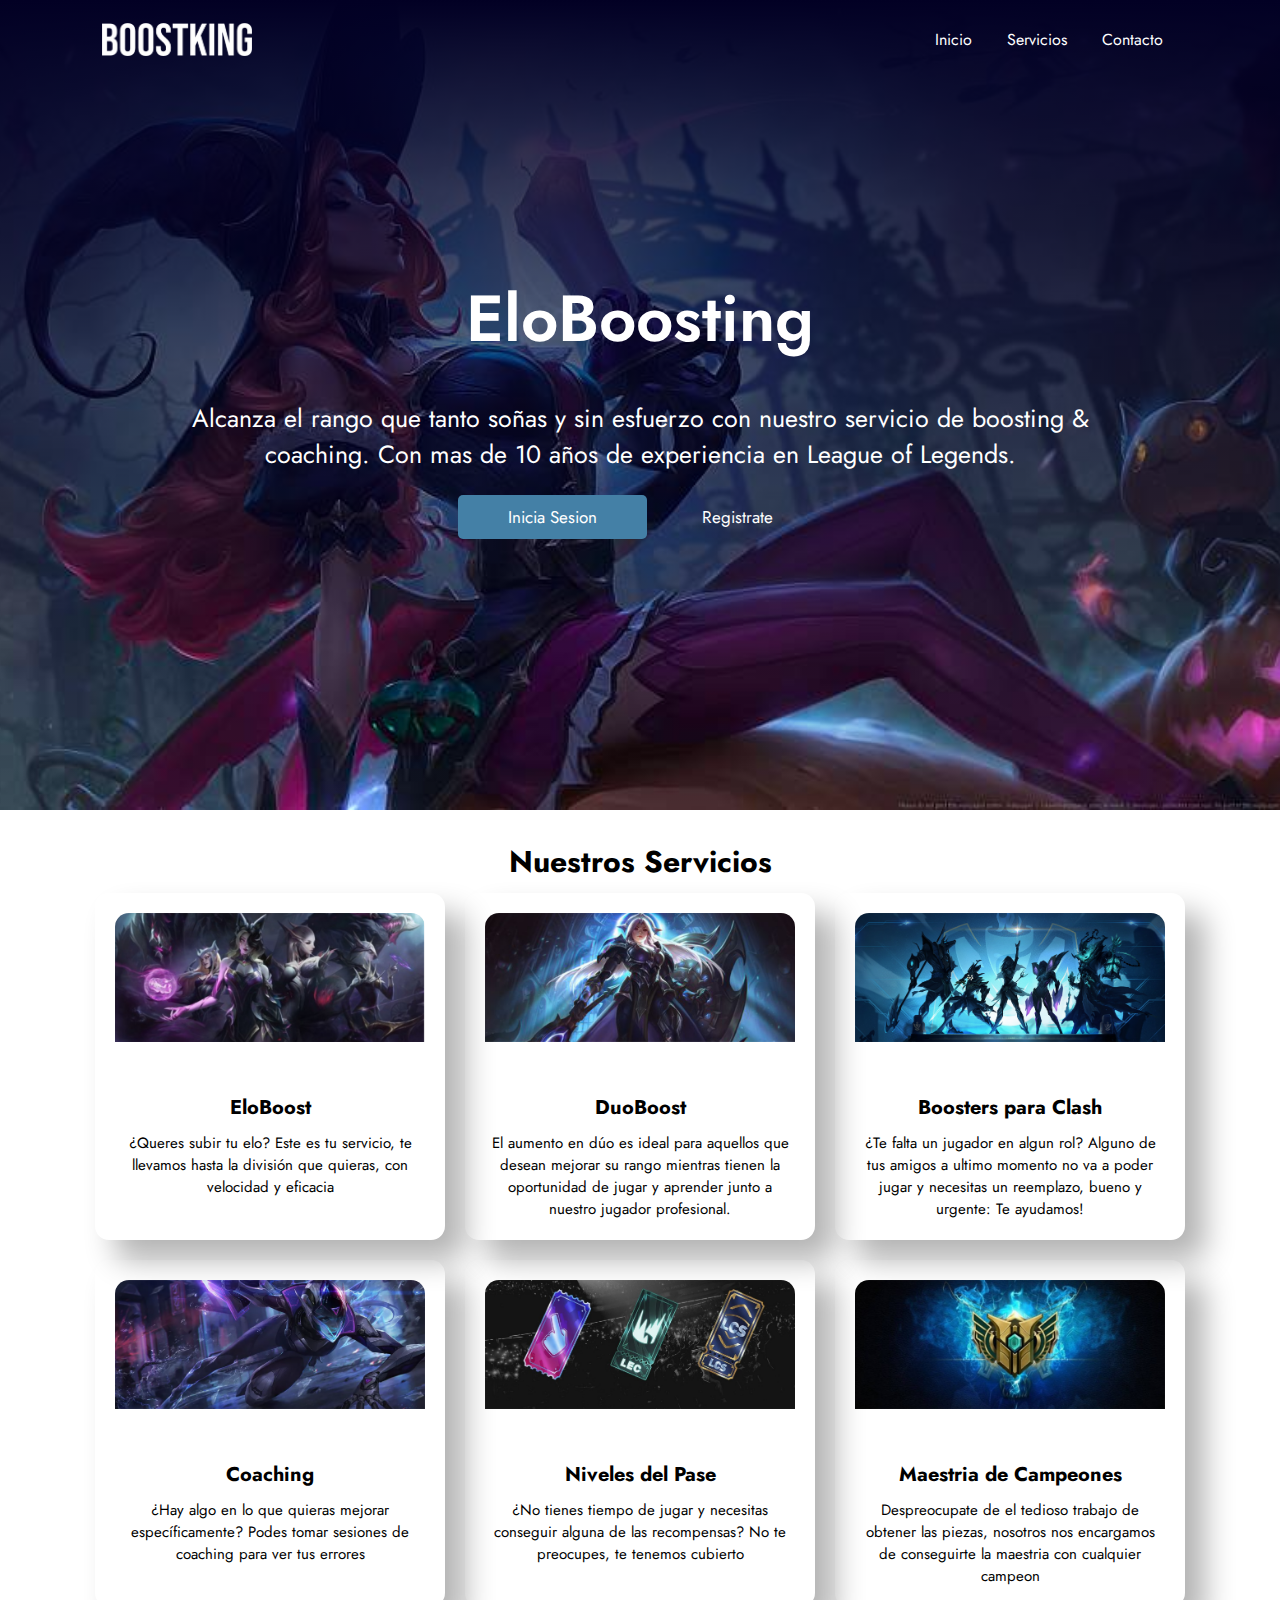
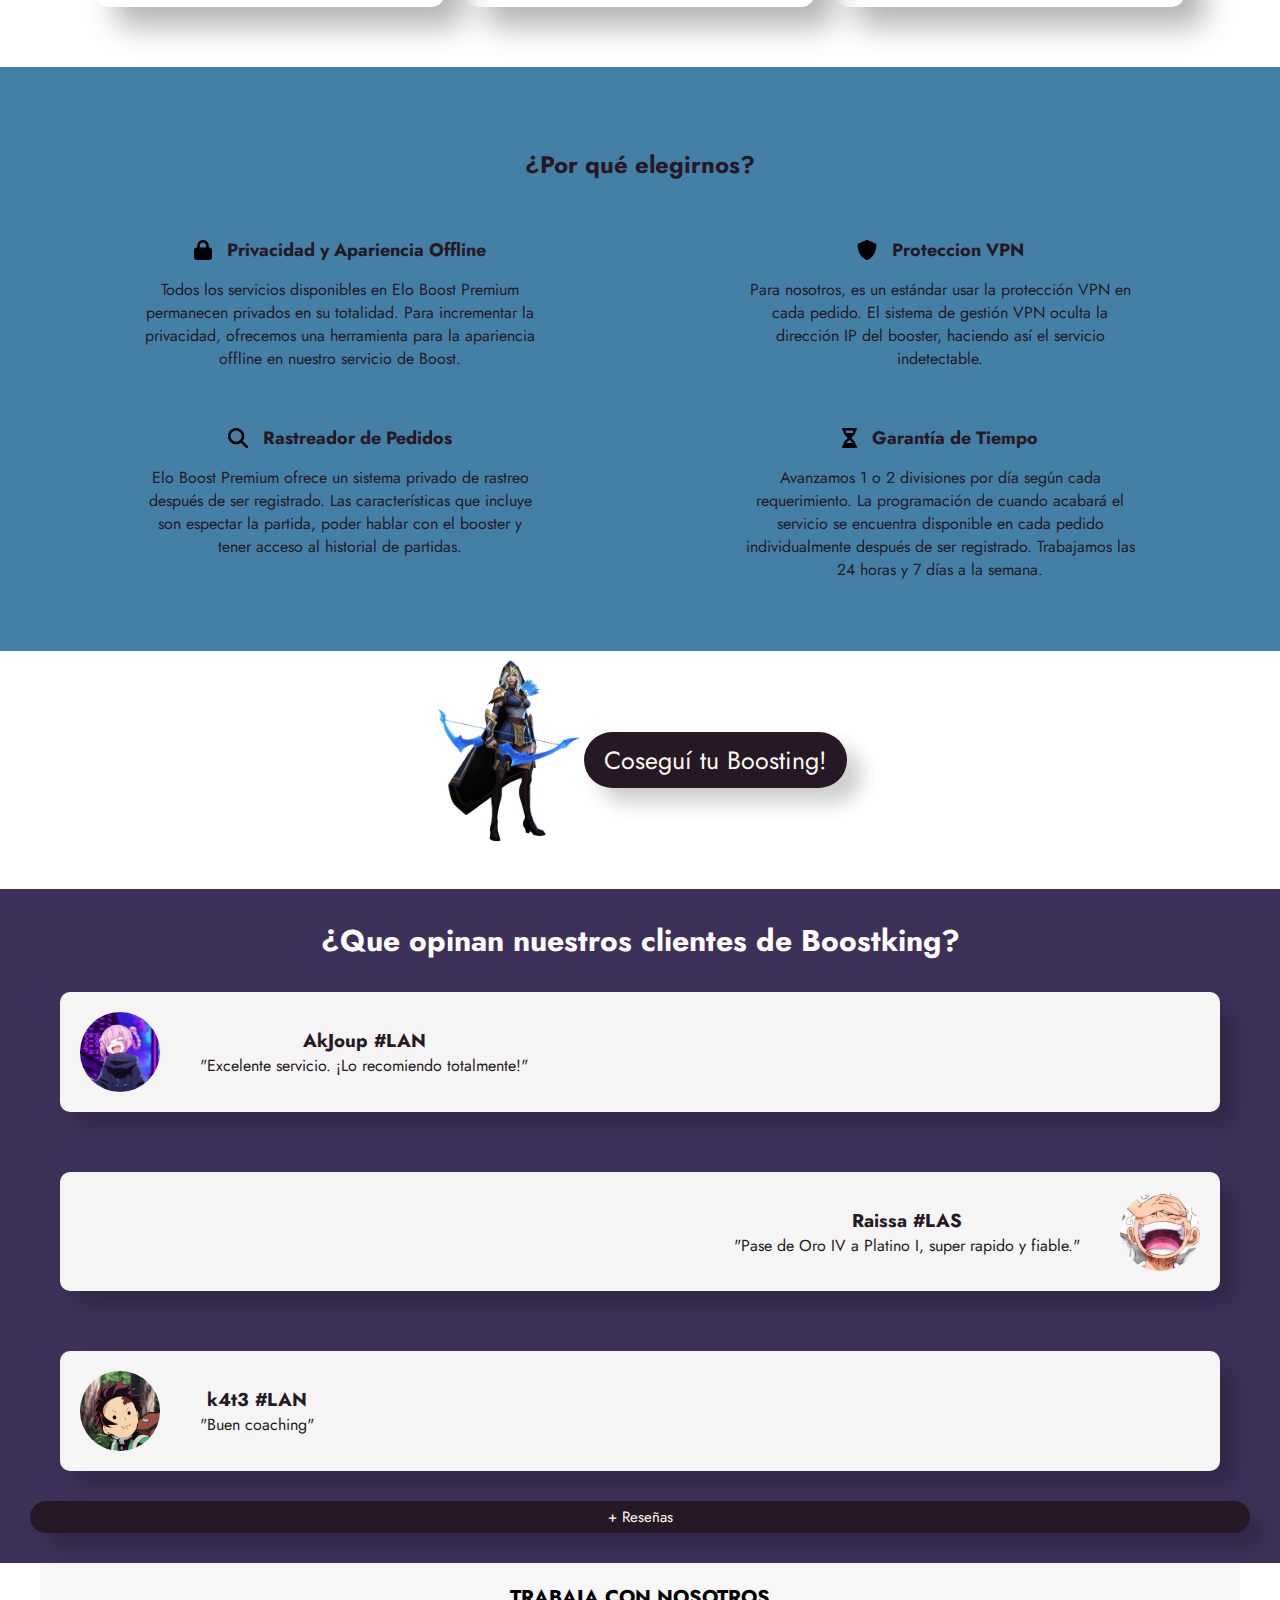
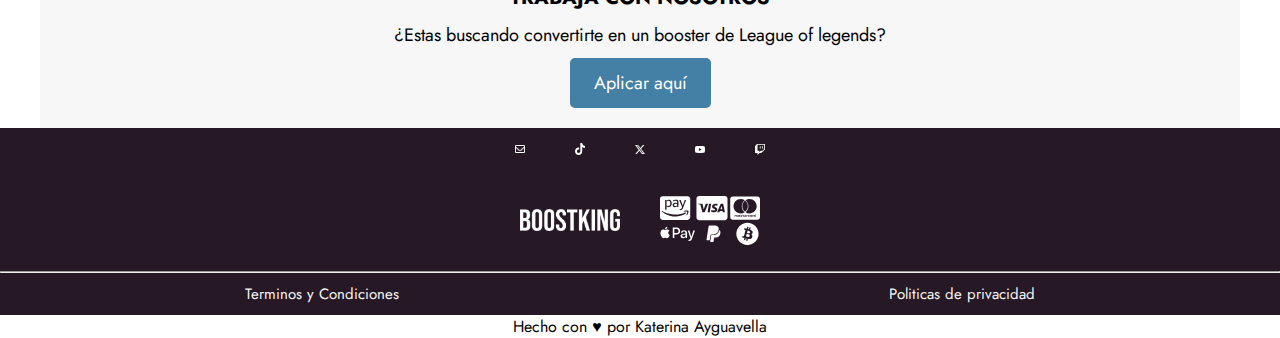
<file: index.html>
<!DOCTYPE html>
<html lang="es">
  <head>
    <meta charset="UTF-8" />
    <meta name="viewport" content="width=device-width, initial-scale=1.0" />
    <title>Boost King</title>
    <link rel="stylesheet" href="/Css/style.css" />
  </head>
  <body>
    <div class="header">
      <div class="back__capa"></div>
      <!--  -------NAVBAR---- -->
      <nav class="navbar">
        <img
          src="/Assets/imagenes/boost king.png"
          alt="logo"
          class="nav__logo"
        />

        <input type="checkbox" id="check" />

        <label for="check" class="check__btn">
          <img
            src="/Assets/imagenes/icons8-menú.svg"
            alt="menu_logo"
            class="menu__icon"
          />
        </label>

        <ul class="nav__links">
          <li><a href="#">Inicio</a></li>
          <li><a href="#">Servicios</a></li>
          <li><a href="#">Contacto</a></li>
        </ul>
      </nav>
      <!--  HERO -->
      <section class="hero">
        <div>
          <h1 class="hero__ttl">EloBoosting</h1>
          <p class="hero__info">
            Alcanza el rango que tanto soñas y sin esfuerzo con nuestro servicio
            de boosting & coaching. Con mas de 10 años de experiencia en League
            of Legends.
          </p>
          <br />
          <a href="/login.html" class="btn__login">Inicia Sesion</a>
          <a href="/registro.html" class="btn__rgtr">Registrate</a>
        </div>
      </section>
    </div>

    <!-- ------INFO CARDS--------- -->
    <h2 class="ttl__cards">Nuestros Servicios</h2>
    <div class="container__cards">
      <div class="card">
        <div class="cover__card">
          <img src="/Assets/imagenes/ahri1.png" alt="" />
        </div>
        <h2>EloBoost</h2>
        <p>
          ¿Queres subir tu elo? Este es tu servicio, te llevamos hasta la
          división que quieras, con velocidad y eficacia
        </p>
      </div>
      <div class="card">
        <div class="cover__card">
          <img src="/Assets/imagenes/duo1.png" alt="" />
        </div>
        <h2>DuoBoost</h2>
        <p>
          El aumento en dúo es ideal para aquellos que desean mejorar su rango
          mientras tienen la oportunidad de jugar y aprender junto a nuestro
          jugador profesional.
        </p>
      </div>
      <div class="card">
        <div class="cover__card">
          <img src="/Assets/imagenes/clash-img.jpg" alt="" />
        </div>
        <h2>Boosters para Clash</h2>
        <p>
          ¿Te falta un jugador en algun rol? Alguno de tus amigos a ultimo
          momento no va a poder jugar y necesitas un reemplazo, bueno y urgente:
          Te ayudamos!
        </p>
      </div>
      <div class="card">
        <div class="cover__card">
          <img src="/Assets/imagenes/vayne.png" alt="" />
        </div>
        <h2>Coaching</h2>
        <p>
          ¿Hay algo en lo que quieras mejorar específicamente? Podes tomar
          sesiones de coaching para ver tus errores
        </p>
      </div>
      <div class="card">
        <div class="cover__card">
          <img src="/Assets/imagenes/pase-img.jpg" alt="" />
        </div>
        <h2>Niveles del Pase</h2>
        <p>
          ¿No tienes tiempo de jugar y necesitas conseguir alguna de las
          recompensas? No te preocupes, te tenemos cubierto
        </p>
      </div>
      <div class="card">
        <div class="cover__card">
          <img src="/Assets/imagenes/maestria-img.jpg" alt="" />
        </div>
        <h2>Maestria de Campeones</h2>
        <p>
          Despreocupate de el tedioso trabajo de obtener las piezas, nosotros
          nos encargamos de conseguirte la maestria con cualquier campeon
        </p>
      </div>
    </div>

    <section class="container">
      <main class="main">
        <h2>¿Por qué elegirnos?</h2>
        <!-- BENEFICIOS -->
        <section class="about">
          <article class="beneficio">
            <figure class="about__picture">
              <img
                src="/Assets/imagenes/lock-solid.svg"
                alt="lupe"
                class="about__img"
              />
              <h3 class="about__tittle">Privacidad y Apariencia Offline</h3>
            </figure>
            <p class="about__text">
              Todos los servicios disponibles en Elo Boost Premium permanecen
              privados en su totalidad. Para incrementar la privacidad,
              ofrecemos una herramienta para la apariencia offline en nuestro
              servicio de Boost.
            </p>
          </article>

          <article class="beneficio">
            <figure class="about__picture">
              <img
                src="/Assets/imagenes/shield-solid.svg"
                alt="lupe"
                class="about__img"
              />
              <h3 class="about__tittle">Proteccion VPN</h3>
            </figure>
            <p class="about__text">
              Para nosotros, es un estándar usar la protección VPN en cada
              pedido. El sistema de gestión VPN oculta la dirección IP del
              booster, haciendo así el servicio indetectable.
            </p>
          </article>
          <article class="beneficio">
            <figure class="about__picture">
              <img
                src="/Assets/imagenes/lupa.svg"
                alt="lupe"
                class="about__img"
              />
              <h3 class="about__tittle">Rastreador de Pedidos</h3>
            </figure>
            <p class="about__text">
              Elo Boost Premium ofrece un sistema privado de rastreo después de
              ser registrado. Las características que incluye son espectar la
              partida, poder hablar con el booster y tener acceso al historial
              de partidas.
            </p>
          </article>
          <article class="beneficio">
            <figure class="about__picture">
              <img
                src="/Assets/imagenes/reloj.svg.svg"
                alt="lupe"
                class="about__img"
              />
              <h3 class="about__tittle">Garantía de Tiempo</h3>
            </figure>
            <p class="about__text">
              Avanzamos 1 o 2 divisiones por día según cada requerimiento. La
              programación de cuando acabará el servicio se encuentra disponible
              en cada pedido individualmente después de ser registrado.
              Trabajamos las 24 horas y 7 días a la semana.
            </p>
          </article>
        </section>
      </main>
    </section>
    <!-- BTN CTA -->

    <div class="container__cta">
      <img src="/Assets/imagenes/vaynepng.png" alt="vayne" class="img__cta" />
      <a href="#" class="btn__cta">Coseguí tu Boosting!</a>
    </div>

    <!-- --------------SECCION DE RESEÑAS----------- -->
    <section class="reseñas">
      <h2>¿Que opinan nuestros clientes de Boostking?</h2>
      <div class="reseña">
        <img src="/Assets/img__reseñas/iconanime.jpg" alt="Cliente 1" />
        <div class="reseña-contenido">
          <h3>AkJoup #LAN</h3>
          <p>"Excelente servicio. ¡Lo recomiendo totalmente!"</p>
        </div>
      </div>
      <div class="reseña">
        <div class="reseña-contenido">
          <h3>Raissa #LAS</h3>
          <p>"Pase de Oro IV a Platino I, super rapido y fiable."</p>
        </div>
        <img src="/Assets/img__reseñas/descarga.jfif" alt="Cliente 1" />
      </div>

      <div class="reseña">
        <img
          src="/Assets/img__reseñas/39d7fa2f-9353-4cb1-91f9-7c5c1c2d4f61_0f217d0189f841ae794500966ab1845a.jpg"
          alt="Cliente 1"
        />
        <div class="reseña-contenido">
          <h3>k4t3 #LAN</h3>
          <p>"Buen coaching"</p>
        </div>
      </div>

      <a href="#">+ Reseñas</a>
    </section>
    <!-- FORMULARIO DE REGISTRO/// TRABAJA CON NOSTROS -->
    <section class="trabaja__con__nosotros">
      <div>
        <h2>TRABAJA CON NOSOTROS</h2>
        <p>¿Estas buscando convertirte en un booster de League of legends?</p>
      </div>
      <div>
        <a href="/formulario-trabajo.html" class="btn__trabaja">Aplicar aquí</a>
      </div>
    </section>

    <footer>
      <!-- REDES SOCIALES -->
      <div class="redes__sociales">
        <a href="https://www.gmail.com/"
          ><img src="/Assets/imagenes/envelope-regular.svg" alt="x"
        /></a>
        <a href="https://www.tiktok.com/"
          ><img src="/Assets/imagenes/tiktok.svg" alt="x"
        /></a>
        <a href="https://www.twitter.com/"
          ><img src="/Assets/imagenes/x-twitter.svg" alt="x"
        /></a>
        <a href="https://youtube.com/"
          ><img src="/Assets/imagenes/youtube.svg" alt="yt"
        /></a>
        <a href="https://twitch.com/"
          ><img src="/Assets/imagenes/twitch.svg" alt="tw"
        /></a>
      </div>

      <div class="footer">
        <div>
          <img src="/Assets/imagenes/boost king.png" alt="" />
        </div>
        <div class="metodos__pagos">
          <img src="/Assets/imagenes/mdepago.svg" alt="" />
        </div>
      </div>
      <hr />
      <div class="term_y_polit">
        <a href=""><p>Terminos y Condiciones</p></a>
        <a href=""><p>Politicas de privacidad</p></a>
      </div>
      <div class="firma">
        <p>Hecho con ♥ por Katerina Ayguavella</p>
      </div>
    </footer>
  </body>
</html>
</file>
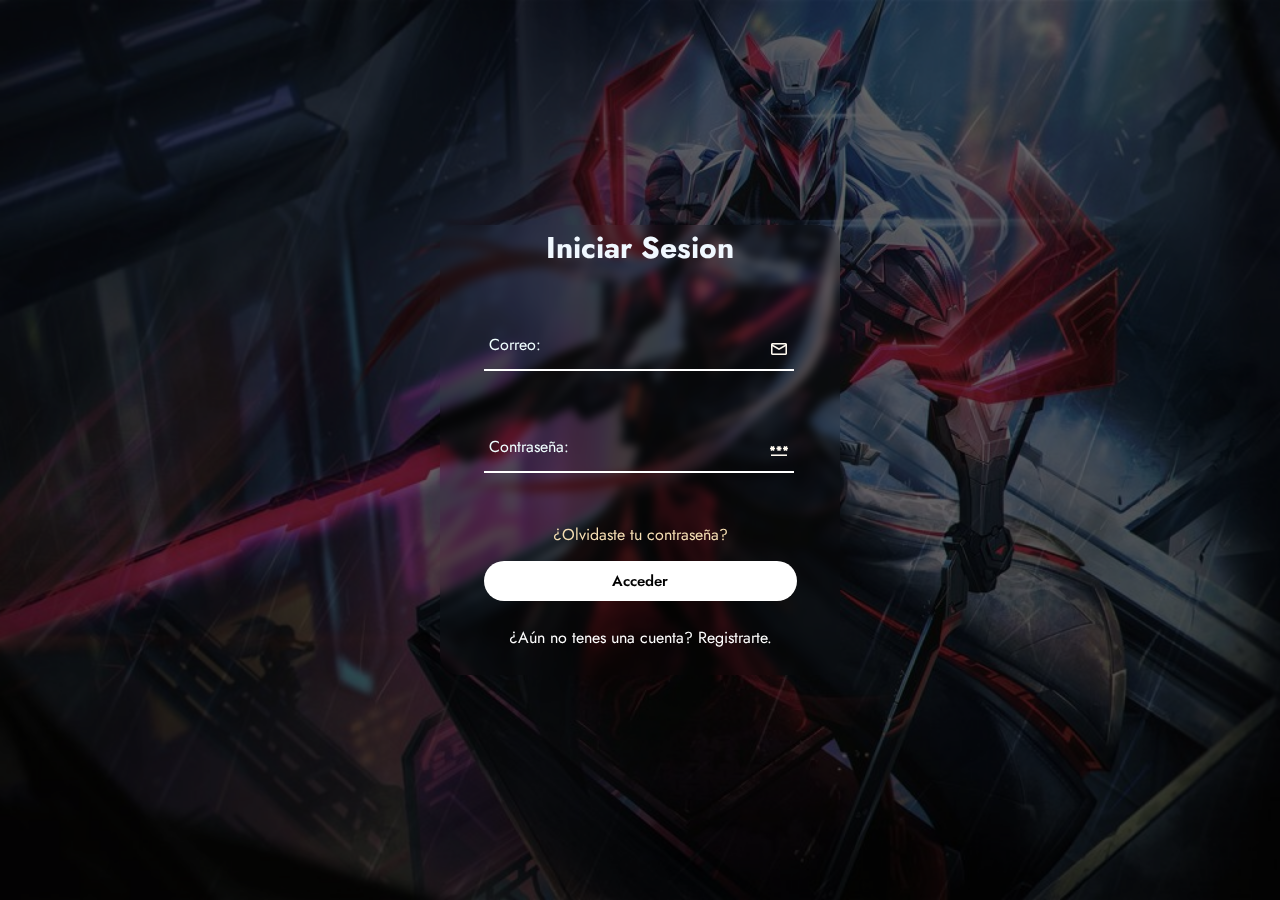
<file: login.html>
<!DOCTYPE html>
<html lang="en">
  <head>
    <meta charset="UTF-8" />
    <meta name="viewport" content="width=device-width, initial-scale=1.0" />
    <title>Login</title>
    <link rel="stylesheet" href="/Css/style-login.css" />
    <link
      rel="stylesheet"
      href="https://fonts.googleapis.com/css2?family=Material+Symbols+Outlined:opsz,wght,FILL,GRAD@20..48,100..700,0..1,-50..200"
    />
    <link
      rel="stylesheet"
      href="https://fonts.googleapis.com/css2?family=Material+Symbols+Outlined:opsz,wght,FILL,GRAD@20..48,100..700,0..1,-50..200"
    />
  </head>
  <body>
    <section>
      <div class="conteiner__login">
        <!-- <img src="/Assets/imagenes/boost king.png" alt="login-img" class="img__login"> -->
        <form action="#">
          <h2>Iniciar Sesion</h2>

          <div class="input__container">
            <span class="material-symbols-outlined"> mail </span>
            <input type="email" required />
            <label for="#">Correo:</label>
          </div>

          <div class="input__container">
            <span class="material-symbols-outlined"> password </span>
            <input type="password" required />
            <label for="#">Contraseña:</label>
          </div>

          <div class="forget">
            <a href="#">¿Olvidaste tu contraseña?</a>
          </div>
          <button>Acceder</button>
          <div class="registrarse">
            <p>
              ¿Aún no tenes una cuenta?
              <a href="/registro.html"> Registrarte.</a>
            </p>
          </div>
        </form>
      </div>
    </section>
  </body>
</html>
</file>
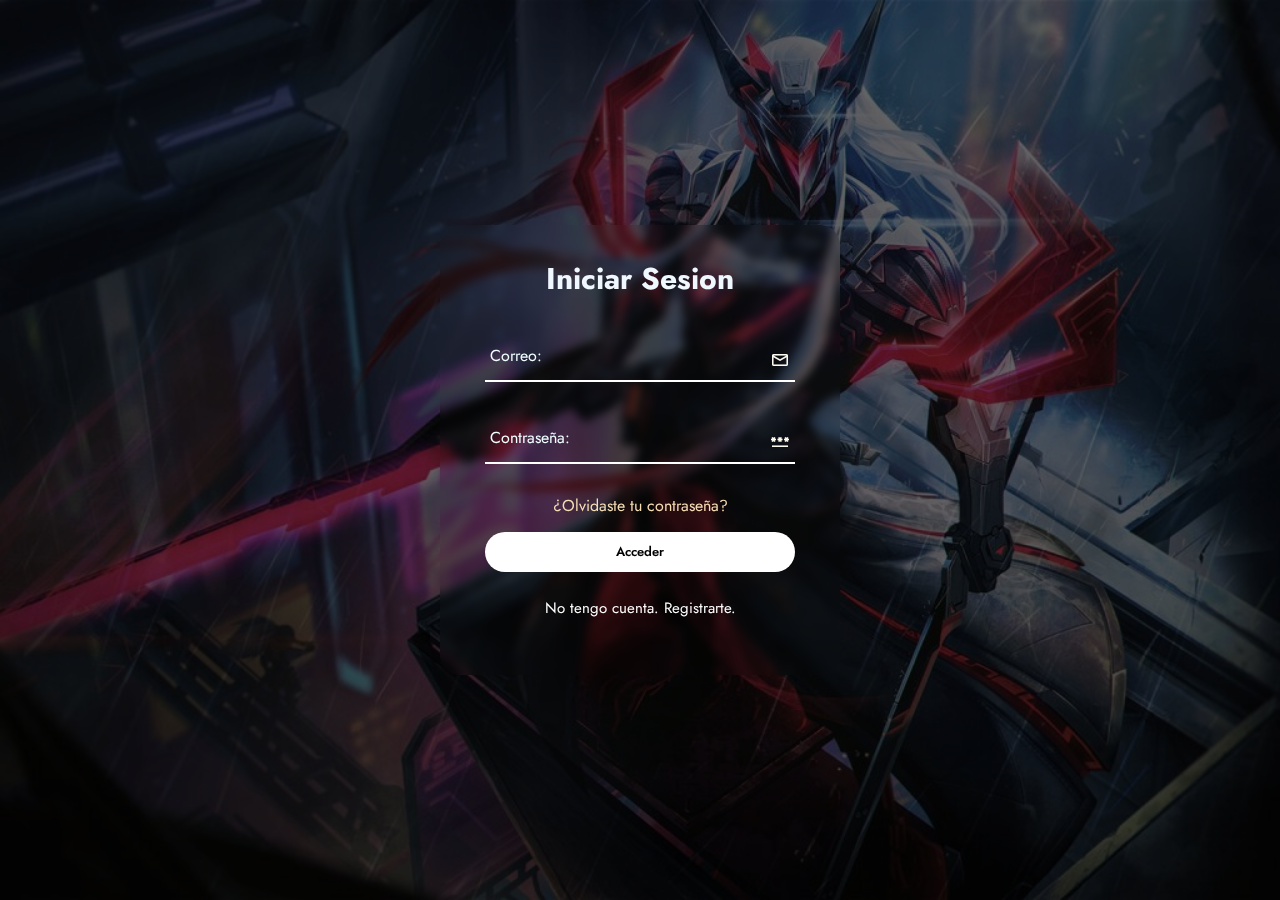
<file: Login-Registre/login.html>
<!DOCTYPE html>
<html lang="en">
  <head>
    <meta charset="UTF-8" />
    <meta name="viewport" content="width=device-width, initial-scale=1.0" />
    <title>Login</title>
    <link rel="stylesheet" href="style-login.css" />
    <link
      rel="stylesheet"
      href="https://fonts.googleapis.com/css2?family=Material+Symbols+Outlined:opsz,wght,FILL,GRAD@20..48,100..700,0..1,-50..200"
    />
    <link
      rel="stylesheet"
      href="https://fonts.googleapis.com/css2?family=Material+Symbols+Outlined:opsz,wght,FILL,GRAD@20..48,100..700,0..1,-50..200"
    />
  </head>
  <body>
    <section>
      <div class="conteiner__login">
        <!-- <img src="/Assets/imagenes/boost king.png" alt="login-img" class="img__login"> -->
        <form action="#">
          <h2>Iniciar Sesion</h2>

          <div class="input__container">
            <span class="material-symbols-outlined"> mail </span>
            <input type="email" required />
            <label for="#">Correo:</label>
          </div>

          <div class="input__container">
            <span class="material-symbols-outlined"> password </span>
            <input type="password" required />
            <label for="#">Contraseña:</label>
          </div>

          <div class="forget">
            <a href="#">¿Olvidaste tu contraseña?</a>
          </div>
          <button>Acceder</button>
          <div class="registrarse">
            <p>
              No tengo cuenta.
              <a href="/Login-Registre/registrer.html"> Registrarte.</a>
            </p>
          </div>
        </form>
      </div>
    </section>
  </body>
</html>
</file>
<file: Css/style.css>
/* Fuentes */
@import url("https://fonts.googleapis.com/css2?family=Jost:wght@300;400;500;800&display=swap");

* {
  margin: 0;
  padding: 0;
  box-sizing: border-box;
  list-style: none;
  text-decoration: none;
  font-family: "Jost", sans-serif;
}

/* CUSTOM PROPERTIES */

:root {
  /*  COLORES */

  --color-primario: #3e3159;
  --color-secundario: #261824;
  --color--backg: #4480a6;

  /* SOMBRAS */
  --sombra: 15px 15px 20px rgba(0, 0, 0, 0.2);
}
/*  ----------------------------- */

body {
  margin: 0 auto;
  width: 100%;
}
.header {
  height: 90vh;
  padding: 0 8%;
  position: relative;
  margin: 0 auto 30px;
  background-image: url(/Assets/imagenes/img.jfif);
  background-position: center;
  background-size: cover;
}
.header:before {
  content: "";
  position: absolute;
  top: 0;
  bottom: 0;
  left: 0;
  right: 0;
  background-color: rgba(0, 0, 0, 0.6);
  background: rgb(2, 0, 36);
  background: linear-gradient(
    180deg,
    rgba(2, 0, 36, 1) 0%,
    rgba(0, 0, 0, 0) 100%
  );
}
/* -------------- NAVBAR--------------------- */

nav {
  display: flex;
  align-items: center;
  justify-content: space-between;
}

.nav__logo {
  width: 150px;
  z-index: 1;
}

.nav__links {
  padding: 28px 0;
}

.nav__links li {
  display: inline-block;
  margin: 0 15px;
}

.nav__links li a {
  color: #fff;
  padding: 5px 0;
  position: relative;
}

.nav__links li a::after {
  content: "";
  background: var(--color--backg);
  width: 0;
  height: 2px;
  position: absolute;
  bottom: 0;
  left: 0;
  transition: width 0.5s;
}

.nav__links li a:hover::after {
  width: 100%;
}

/* -------------HERO------------- */
.hero {
  position: absolute;
  left: 50%;
  top: 50%;
  width: 90%;
  max-width: 1200px;
  transform: translate(-50%, -50%);
  color: #fff;
  text-align: center;
  gap: 15px;
}

.hero h1 {
  font-size: 65px;
  font-weight: 600;
  margin-bottom: 35px;
}

.hero p {
  font-size: 25px;
  font-weight: 400;
  margin-bottom: 20px;
  text-align: center;
  margin: 0 auto;
  max-width: 900px;
}

.hero a {
  font-size: 17px;
  display: inline-block;
  padding: 10px 50px;
  color: #fff;
}
/* ------------------BOTONES---------------- */

.btn__login {
  background-color: var(--color--backg);
  color: #fff;
  padding: 10px 20px;
  border-radius: 5px;
  cursor: pointer;
}
.check__btn img {
  width: 30px;
  height: 30px;
  border-radius: 2px;
}

.check__btn,
#check {
  display: none;
}

/*----------CARDS---------- */

.container__cards {
  max-width: 1200px;
  margin: 0 auto 50px;
  display: flex;
  flex-wrap: wrap;
  justify-content: center;
}
.card {
  width: 350px;
  margin: 10px;
  padding: 20px;
  box-shadow: 20px 20px 30px rgba(0, 0, 0, 0.3); /* Sombra */
  border-radius: 14px;
}

.cover__card {
  width: 100%;
  height: 180px;
  border-radius: 14px;
  overflow: hidden;
}

.cover__card img {
  width: 100%;
}

.ttl__cards {
  font-size: 30px;
  display: flex;
  justify-content: center;
  gap: 20px;
}
.card h2,
p {
  display: flex;
  justify-content: center;
  text-align: center;
}
.card h2 {
  font-size: 20px;
}
.card p {
  font-size: 15px;
  margin-top: 10px;
}
/* -------------ABOUT SECCION----------- */
.container {
  background-color: var(--color--backg);
  color: var(--color-secundario);
  padding-top: 20px;
  padding-bottom: 50px;
}

.about {
  max-width: 1200px;
  margin: 0 auto;
  margin-top: 20px;
  display: flex;
  flex-wrap: wrap;
  justify-content: space-between;
}

.beneficio {
  flex: 0 0 calc(50% - 20px);
  margin: 10px;
  padding: 10px;
  border-radius: 10px;
}

.beneficio h3 {
  font-size: 18px;
}

.beneficio p {
  font-size: 16px;
}

.main {
  margin-top: 60px;
  text-align: center;
}

.about__picture {
  gap: 15px;
  display: flex;
  justify-content: center;
  align-items: center;
}

.about__img {
  height: 20px;
  object-fit: contain;
  display: block;
  color: #fff;
}

.about__tittle {
  font-size: 20px;
  margin-top: 15px;
  margin-bottom: 15px;
}

.about__text {
  width: 70%;
  font-size: medium;
  margin: 0 auto;
  flex-wrap: wrap;
}

/* -------------------------------------------- */

/* CTA */

.container__cta {
  max-width: 1200px;
  margin: 0 auto 20px;
  display: flex;
  justify-content: center;
  align-items: center;
}

.img__cta {
  width: 250px;
}

.btn__cta {
  background-color: var(--color-secundario);
  color: floralwhite;
  padding: 20px 20px;
  border-radius: 50px;
  cursor: pointer;
  font-size: 25px;
  box-shadow: var(--sombra);
}

/* ------------------------------------------ */

/* ---------- RESEÑAS -------------- */

.reseñas {
  background-color: var(--color-primario);
  padding: 30px;
  text-align: center;
  display: flex;
  flex-direction: column;
  justify-content: center;
  width: 100%;
}

.reseñas h2 {
  font-size: 30px;
  color: white;
}

.reseña {
  display: flex;
  align-items: center;
  justify-content: flex-start;
  gap: 20px;
  max-width: 1200px;
  color: var(--color-secundario);
  border-radius: 10px;
  margin: 30px;

  background-color: whitesmoke;
  box-shadow: var(--sombra);
}
.reseña:nth-last-child(3) {
  justify-content: flex-end;
}

.reseña img {
  width: 80px;
  border-radius: 50%;
  margin: 20px;
}

.reseñas a {
  background-color: var(--color-secundario);
  color: floralwhite;
  padding: 5px 20px;
  border-radius: 50px;
  cursor: pointer;
  font-size: 15px;
  box-shadow: var(--sombra);
}

/* ----------- SECCION TRABAJA CON NOSOTROS -------------*/

.trabaja__con__nosotros {
  max-width: 1200px;
  margin: 0 auto;
  background-color: #f7f7f7;
  padding: 40px;
  display: flex;
  justify-content: space-evenly;
  align-items: center;
}

.trabaja__con__nosotros h2 {
  font-size: 20px;
  margin-bottom: 10px;
}

.trabaja__con__nosotros p {
  font-size: 18px;
  margin: 0;
}
/* BOTON */
.btn__trabaja {
  display: inline-block;
  padding: 12px 24px;
  background-color: var(--color--backg);
  color: #fff;
  text-decoration: none;
  border-radius: 5px;
  font-size: 18px;
  margin-top: 10px;
}

/* FOOTER */
.beneficio {
  flex: 0 0 calc(50% - 20px);
  margin: 10px;
  padding: 10px;
  border-radius: 10px;
}

/* redes sociales */
footer {
  background-color: var(--color-secundario);
}
.redes__sociales {
  display: flex;
  justify-content: center;
  gap: 20px;
  align-items: center;
}
.redes__sociales img {
  width: 40px;
  margin: 20px;
}

/* metodos de pago y logo */

.footer {
  max-width: 1200px;
  display: flex;
  justify-content: center;
  align-items: center;
  margin: 0 auto;
  margin: 0 auto;
}
.footer img {
  width: 200px;
  margin: 20px;
}
/* TERMINOS Y CONDICIONES / POLITICAS */

.term_y_polit {
  display: flex;
  justify-content: space-around;
  align-items: center;
}

.term_y_polit p {
  gap: 50px;
  color: #f7f7f7;
  margin: 10px;
}

.firma {
  background-color: #fff;
}
/* ------------MEDIA QUERIES---------- */
@media (max-width: 768px) {
  body {
    width: 100%;
    margin: 0;
  }
  /* HEADER */

  .header {
    background-image: url(/Assets/imagenes/img.jfif);
    background-repeat: no-repeat;
    background-origin: padding-box;
    height: 50vh;
  }

  /* NAVBAR */
  nav {
    background: rgb(2, 0, 36);
    background: linear-gradient(
      180deg,
      rgba(2, 0, 36, 1) 0%,
      rgba(0, 0, 0, 0) 100%
    );
  }

  /* ---------HERO---------- */
  .hero h1 {
    font-size: 30px;
  }
  .hero p {
    font-size: 18px;
    font-weight: 400;
    margin-bottom: 20px;
    text-align: center;
    margin: 0 auto;
    max-width: max-content;
  }
  .hero a {
    font-size: 15px;
    color: #fff;
    padding: 8px 25px;
    border-radius: 5px;
  }
  .hero a:last-child(1) {
    background-color: #3e3159;
  }

  /* MENU HAMBURGUESA */

  .check__btn {
    display: block;
  }
  .menu__icon {
    display: block;
    position: absolute;
    top: 20px;
    right: 20px;
  }

  .nav__links {
    display: block;
    position: fixed;
    top: 70px;
    left: 100%;
    background: var(--color-secundario);
    width: 100%;
    height: 100vh;
    right: 0;
    z-index: 1;
  }

  .nav__logo {
    position: absolute;
    top: 25px;
    width: 100px;
  }

  .nav__links li {
    padding: 2rem;
    display: flex;
    justify-content: center;
    margin: 0;
  }
  #check:checked ~ ul {
    left: 0;
  }
  /* ------------- ABOUT ----------*/
  .about {
    flex-direction: column;
    text-align: center;
  }
  .about article {
    width: 80%;
    margin: 10px auto;
  }

  .about__picture {
    text-align: center;
  }

  .about__img {
    width: 50px;
  }

  .about__tittle {
    font-size: 20px;
  }

  .about__text {
    font-size: 16px;
  }
  /* ---------CTA------------ */
  .container__cta {
    flex-direction: column;
    align-items: center;
  }

  .img__cta {
    width: 150px;
    margin-bottom: 20px;
  }

  .btn__cta {
    padding: 10px 20px;
    font-size: 20px;
  }
  /* -------- RESEÑAS------------ */

  .reseñas {
    padding: 10px;
  }

  .reseñas h2 {
    font-size: 20px;
    margin-top: 10px;
  }
  .reseña {
    gap: 10px;
    margin: 15px;
  }

  .reseña img {
    width: 60px;
    margin: 10px;
  }

  .reseñas a {
    padding: 10px 20px;
    font-size: 14px;
  }
}
/* ------ TRABAJA CON NOSOTROS---------- */
.trabaja__con__nosotros {
  flex-direction: column;
  text-align: center;
  align-items: center;
  padding: 20px;
}

.img__cta {
  width: 150px;
  margin-bottom: 15px;
}

.btn__cta {
  padding: 10px 20px;
}
/* -------FOOTER -----------*/
.redes__sociales img {
  width: 10px;

  margin: 15px;
}
.footer img {
  width: 100px;
}

.term_y_polit p {
  gap: 20px;
  font-size: 15px;
}
</file>
<file: Css/style-login.css>
@import url("https://fonts.googleapis.com/css2?family=Jost:wght@300;400;500;800&display=swap");

* {
  margin: 0;
  padding: 0;
  font-family: "Jost", sans-serif;
}

section {
  background-image: url(/Assets/imagenes/yone-league-of-legends-art_1280x720_xtrafondos.com.jpg);
  background-position: center;
  background-repeat: no-repeat;
  background-size: cover;
  display: flex;
  align-items: center;
  justify-content: center;
  min-height: 100vh;
  max-width: 100%;
}

section::before {
  content: "";
  position: absolute;
  top: 0;
  bottom: 0;
  left: 0;
  right: 0;
  background-color: rgba(0, 0, 0, 0.6);
  max-width: 100%;
  min-height: 100vh;
}

.conteiner__login {
  color: aliceblue;
  position: relative;
  width: 400px;
  height: 450px;
  background: transparent;
  border: 0px solid rgba(0, 0, 0, 0.5);
  border-radius: 20px;
  backdrop-filter: blur(5px);
  display: flex;
  justify-content: center;
  align-items: center;
}

.conteiner__login h2 {
  font-size: 30px;
  font-family: "Jost", sans-serif;
  text-align: center;
}

/* .img__login {
  width: 50%;
} */

.input__container {
  position: relative;
  margin: 50px 0;
  width: 310px;
  border-bottom: 2px solid #fff;
}

.input__container label {
  position: absolute;
  top: 50%;
  left: 5px;
  transform: translateY(-50%);
  color: azure;
  font-size: 1rem;
  pointer-events: none;
  transition: 0.5s;
}

input:focus ~ label,
input:valid ~ label {
  top: -5px;
}

.input__container input {
  width: 100%;
  height: 50px;
  background: transparent;
  border-radius: 14px;
  border: none;
  outline: none;
  font-size: 15px;
  padding: 0 35px 0 5px;
  color: #fff;
}

.input__container span {
  position: absolute;
  right: 5px;
  color: floralwhite;
  font-size: 20px;
  top: 20px;
}

.forget {
  margin: 15px 0 15px;
  font: 10px;
  color: #fff;
  display: flex;
  justify-content: center;
}

.forget label,
input {
  margin-right: 1px;
}

.forget a {
  color: wheat;
  text-decoration: none;
}

.forget a:hover {
  text-decoration: underline;
}

button {
  width: 100%;
  height: 40px;
  border-radius: 48px;
  background-color: #fff;
  border: none;
  outline: none;
  cursor: pointer;
  font-size: 15px;
  font-weight: 600;
}

.registrarse {
  font-size: 16px;
  color: whitesmoke;
  text-align: center;
  margin: 25px;
}

.registrarse p,
a {
  text-decoration: none;
  color: #fff;
  font-weight: 400;
}
.registrarse a:hover {
  text-decoration: underline;
}

/*  MEDIA QUERIES */

@media (min-width: 481px) and (max-width: 1024px) {
  .conteiner__login {
    width: 700px;
    height: 500px;
  }

  button {
    font-size: 17px;
  }
}
</file>
<file: Login-Registre/style-login.css>
@import url("https://fonts.googleapis.com/css2?family=Jost:wght@300;400;500;800&display=swap");

* {
  margin: 0;
  padding: 0;
  font-family: "Jost", sans-serif;
}

section {
  background-image: url(/Assets/imagenes/yone-league-of-legends-art_1280x720_xtrafondos.com.jpg);
  background-position: center;
  background-repeat: no-repeat;
  background-size: cover;
  display: flex;
  align-items: center;
  justify-content: center;
  min-height: 100vh;
  max-width: 100%;
}

section::before {
  content: "";
  position: absolute;
  top: 0;
  bottom: 0;
  left: 0;
  right: 0;
  background-color: rgba(0, 0, 0, 0.6);
}

.conteiner__login {
  color: aliceblue;
  position: relative;
  width: 400px;
  height: 450px;
  background: transparent;
  border: 0px solid rgba(0, 0, 0, 0.5);
  border-radius: 20px;
  backdrop-filter: blur(5px);
  display: flex;
  justify-content: center;
  align-items: center;
}

.conteiner__login h2 {
  font-size: 30px;
  font-family: "Jost", sans-serif;
  text-align: center;
}

/* .img__login {
  width: 50%;
} */

.input__container {
  position: relative;
  margin: 30px 0;
  width: 310px;
  border-bottom: 2px solid #fff;
}

.input__container label {
  position: absolute;
  top: 50%;
  left: 5px;
  transform: translateY(-50%);
  color: azure;
  font-size: 1rem;
  pointer-events: none;
  transition: 0.5s;
}

input:focus ~ label,
input:valid ~ label {
  top: -5px;
}

.input__container input {
  width: 100%;
  height: 50px;
  background: transparent;
  border-radius: 14px;
  border: none;
  outline: none;
  font-size: 15px;
  padding: 0 35px 0 5px;
  color: #fff;
}

.input__container span {
  position: absolute;
  right: 5px;
  color: floralwhite;
  font-size: 20px;
  top: 20px;
}

.forget {
  margin: 15px 0 15px;
  font: 10px;
  color: #fff;
  display: flex;
  justify-content: center;
}

.forget label,
input {
  margin-right: 1px;
}

.forget a {
  color: wheat;
  text-decoration: none;
}

.forget a:hover {
  text-decoration: underline;
}

button {
  width: 100%;
  height: 40px;
  border-radius: 48px;
  background-color: #fff;
  border: none;
  outline: none;
  cursor: pointer;
  font-size: 13px;
  font-weight: 600;
}

.registrarse {
  font-size: 15px;
  color: whitesmoke;
  text-align: center;
  margin: 25px;
}

.registrarse p,
a {
  text-decoration: none;
  color: #fff;
  font-weight: 400;
}
.registrarse a:hover {
  text-decoration: underline;
}
</file>
